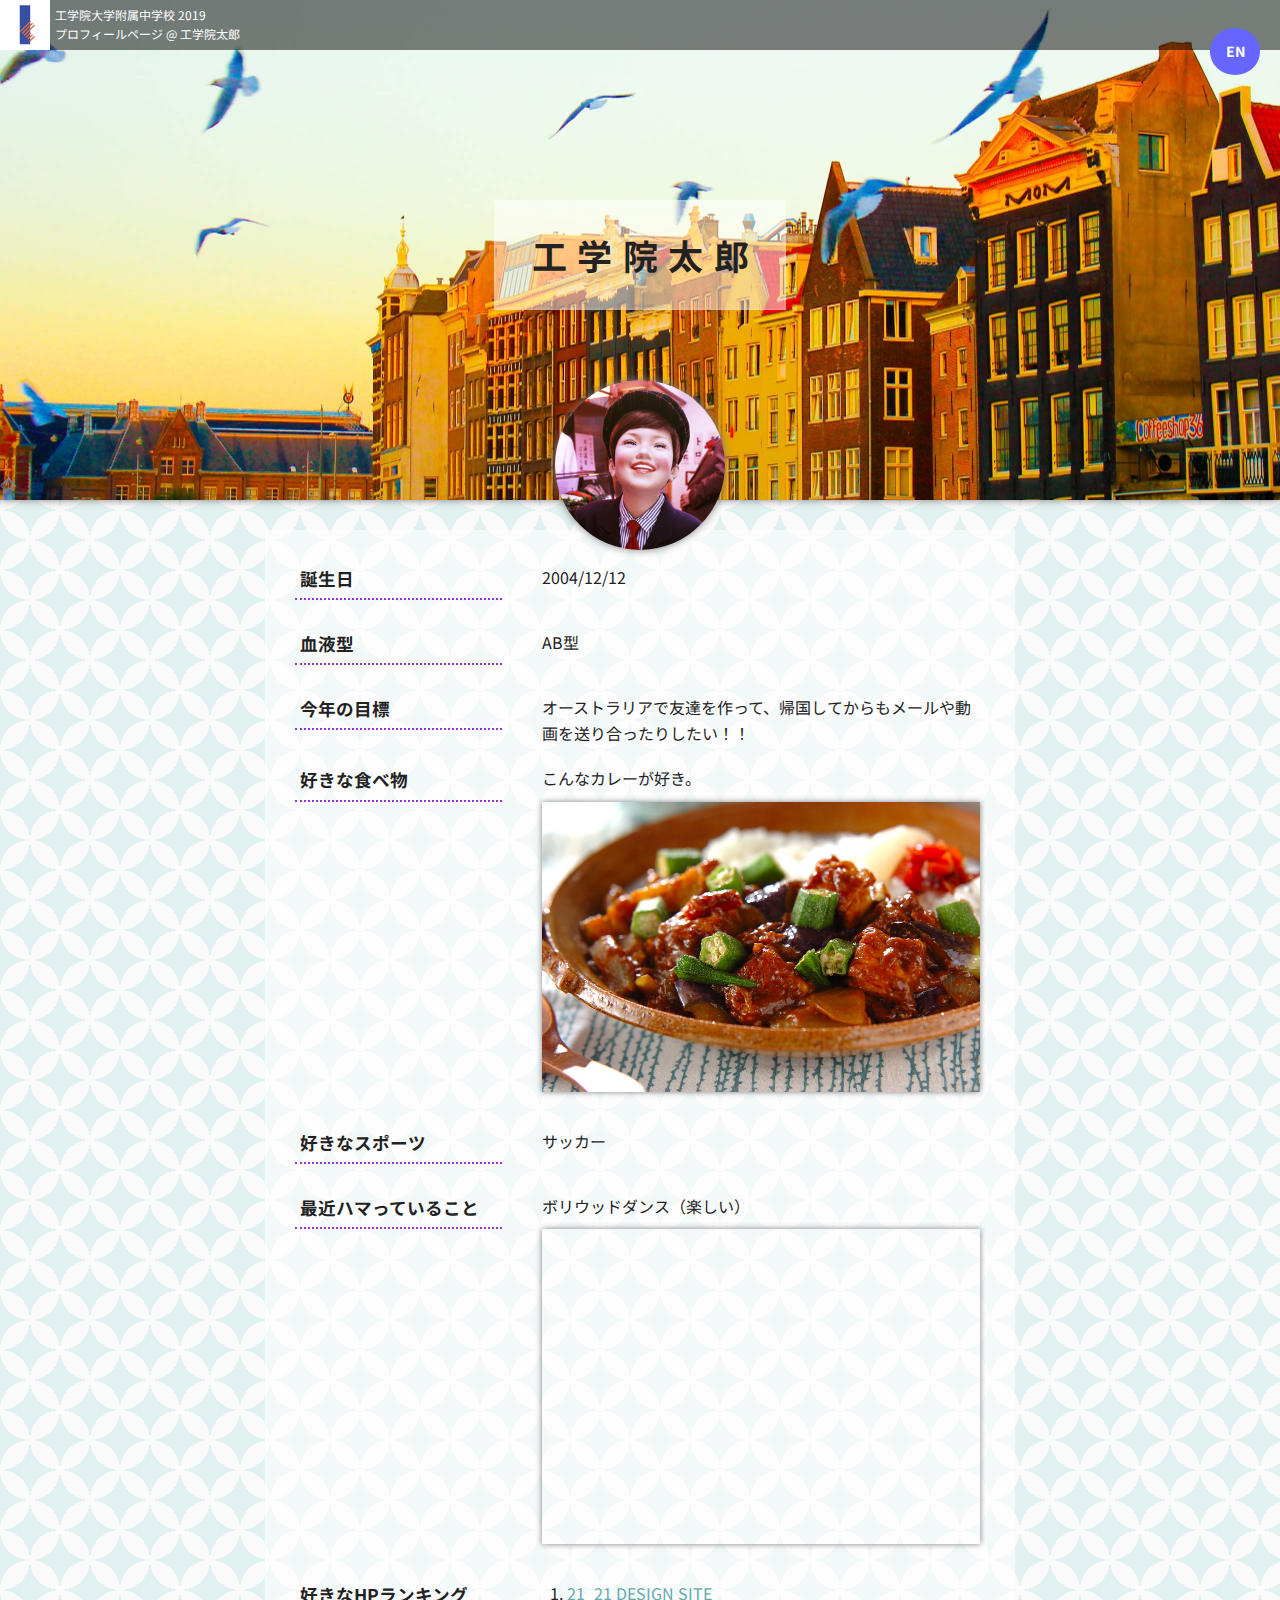
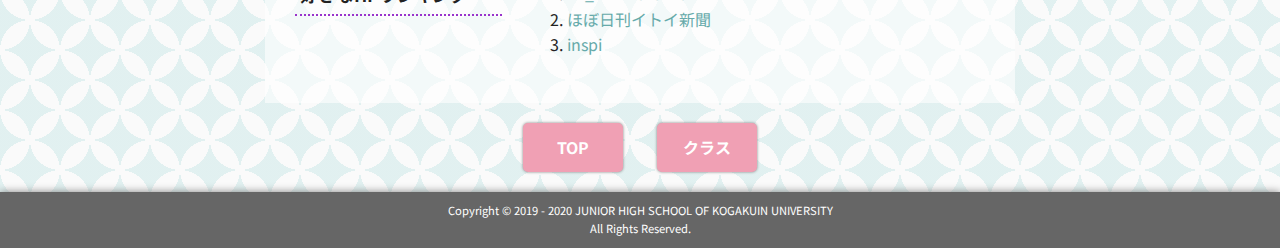
<file: index.html>
<!DOCTYPE html>

<html lang="ja">

<head>
	<meta charset="utf-8">
	<title>工学院太郎のプロフィール</title>
	<meta name="viewport" content="width=device-width">
	<meta name="keywords" content="工学院大学附属中学校,プロフィール,">
	<meta name="description" content="工学院大学附属中学校、工学院太郎のプロフィールページです。">
	<link rel="stylesheet" type="text/css" href="style.css">
	<link rel="alternate" href="en/index.html" hreflang="en" />
	<link rel="shortcut icon" href="img/favicon.ico">
	<link rel="apple-touch-icon" href="img/apple-touch-icon.png">
	<link href="https://fonts.googleapis.com/css?family=Noto+Sans+JP:100,300,400,500,700,900&amp;subset=japanese" rel="stylesheet">
</head>

<body>

	<header>
		<img src="img/kogakuin_logo.jpg" alt="工学院ロゴ" id="logo">
		<ul>
			<li>工学院大学附属中学校 2019</li>
		 	<li>プロフィールページ @ 工学院太郎</li>
		 	<li><a href="en/index.html" class="lang_btn">EN</a></li>
		</ul>
	</header>

	<article id="contents">

		<section id="name">
			<div id="name_box">
				<h1>工学院太郎</h1>
			</div>
			<figure id="area_icon">
				<img src="img/jgxxxxx.jpeg" alt="アイコン" id="icon" />
			</figure>
		</section>

		<div id="profile">
			<dl>
				<dt class="question">誕生日</dt>
					<dd class="answer">2004/12/12</dd>
				<dt class="question">血液型</dt>
					<dd class="answer">AB型</dd>
				<dt class="question">今年の目標</dt>
					<dd class="answer">オーストラリアで友達を作って、帰国してからもメールや動画を送り合ったりしたい！！</dd>
				<dt class="question">好きな食べ物</dt>
					<dd class="answer">こんなカレーが好き。<img src="img/curry.jpeg" alt="カレー" class="img_prof" /></dd>
				<dt class="question">好きなスポーツ</dt>
					<dd  class="answer">サッカー</dd>
				<dt class="question">最近ハマっていること</dt>
					<dd  class="answer">ボリウッドダンス（楽しい）
						<iframe width="560" height="315" src="https://www.youtube.com/embed/Rdj5cIbGftU" frameborder="0" allow="accelerometer; autoplay; encrypted-media; gyroscope; picture-in-picture" allowfullscreen" class="img_prof"></iframe>
					</dd>
				<dt class="question">好きなHPランキング</dt>
					<dd  class="answer">
						<ol>
							<li><a href="http://www.2121designsight.jp" target="_blank">21_21 DESIGN SITE</a></li>
							<li><a href="https://www.1101.com/home.html" target="_blank">ほぼ日刊イトイ新聞</a></li>
							<li><a href="https://inspi-news.com" target="_blank">inspi</a></li>
						</ol>
					</dd>
			</dl>
		</div>

	</article>

	<nav>
		<ul>
			<li><a href="index.html" class="nav_btn">TOP</a></li>
			<li><a href="index.html" class="nav_btn">クラス</a></li>
		</ul>
	</nav>

	<footer>
		<div><!-- /.copyright -->
			<small>Copyright &#169; 2019 - 2020 <a href="https://www.js.kogakuin.ac.jp/" target="_blank">JUNIOR HIGH SCHOOL OF KOGAKUIN UNIVERSITY</a>
			</br>All Rights Reserved.</small>
		</div>
	</footer>

</body>

</html>
</file>
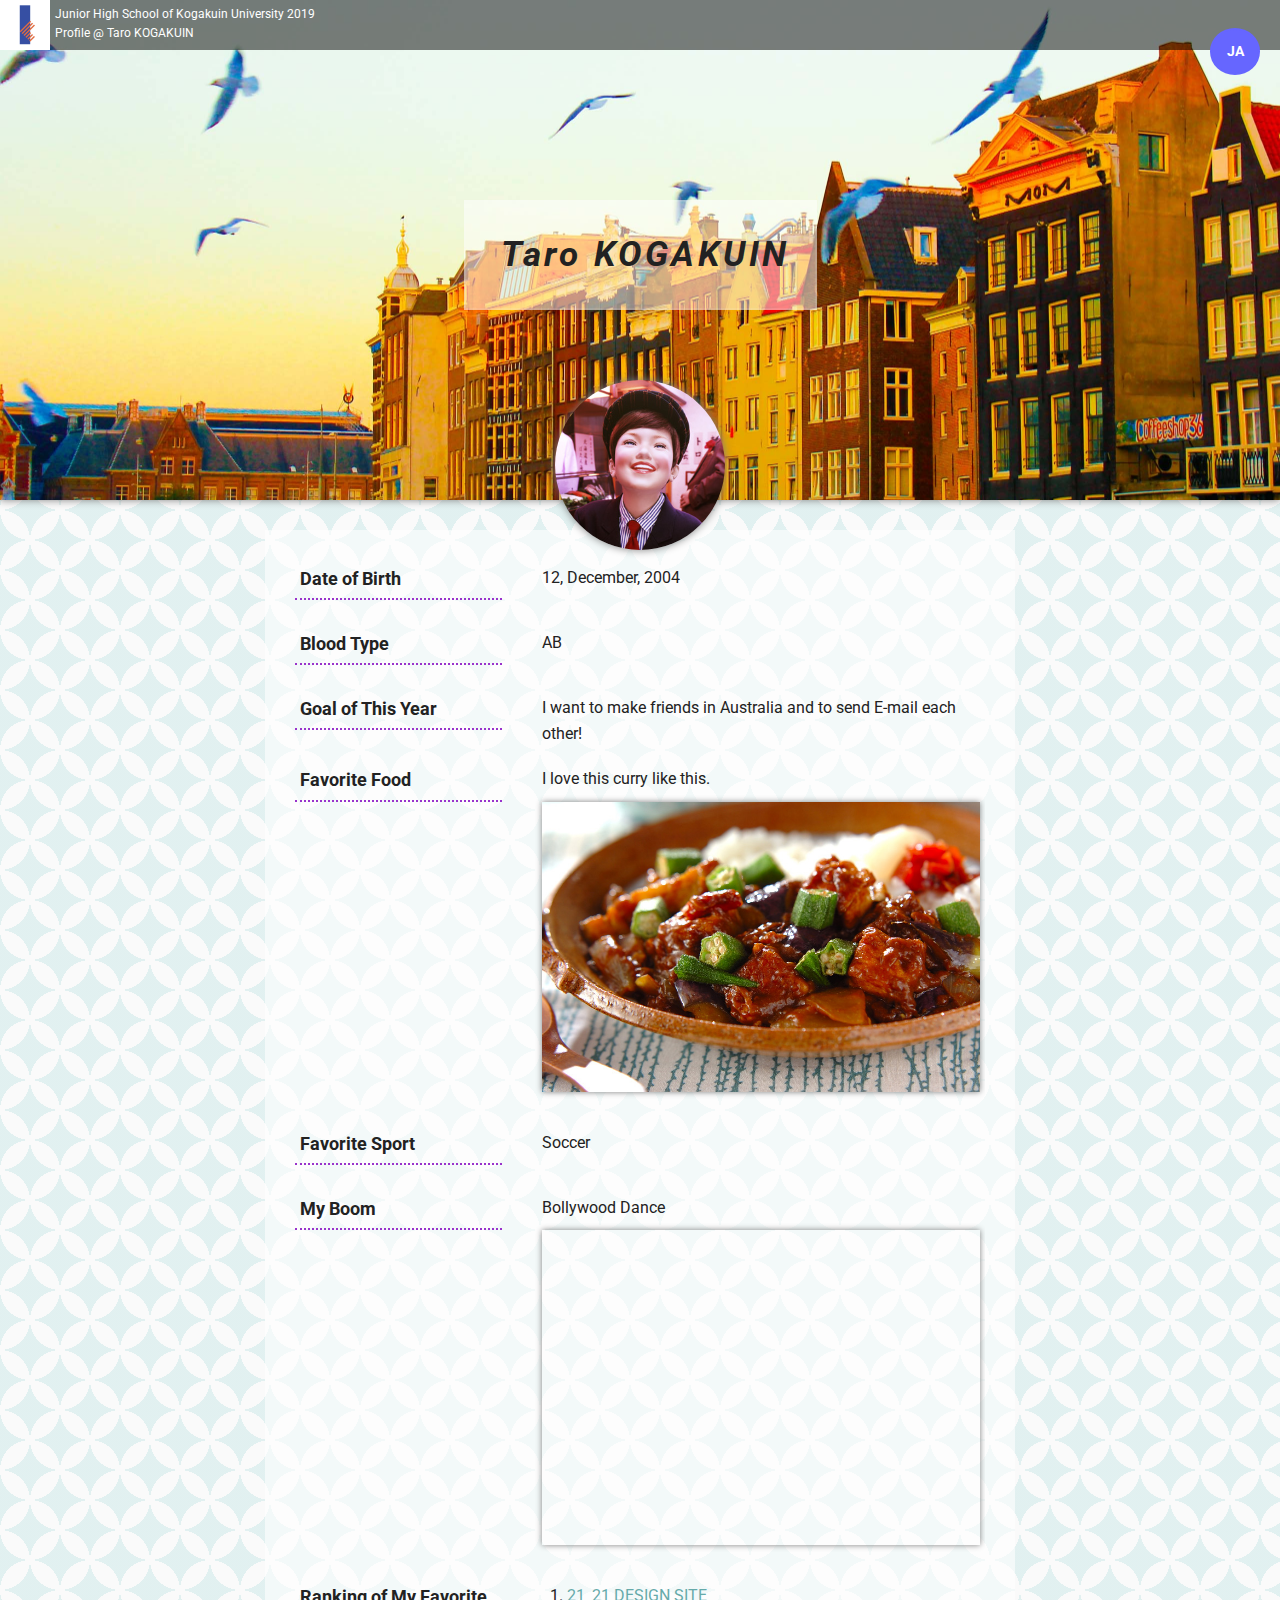
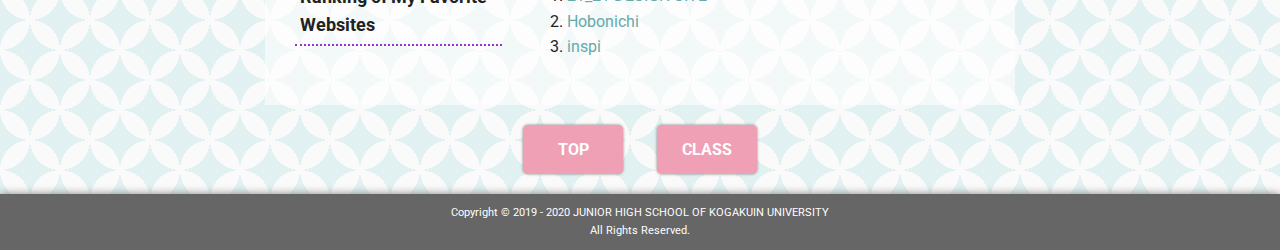
<file: en/index.html>
<!DOCTYPE html>

<html lang="en">

<head>
	<meta charset="utf-8">
	<title>Profile of Taro Kogakuin</title>
	<meta name="viewport" content="width=device-width">
	<meta name="keywords" content="Junior High School of Kogakuin University,profile">
	<meta name="description" content="This site is Taro Kogakuin's page">
	<link rel="alternate" href="../index.html" hreflang="ja" />
	<link rel="stylesheet" type="text/css" href="../style.css">
	<link rel="shortcut icon" href="../img/favicon.ico">
	<link rel="apple-touch-icon" href="../img/apple-touch-icon.png">
	<link href="https://fonts.googleapis.com/css?family=Roboto:400,400i,500,500i,700,700i" rel="stylesheet">
</head>

<body>

	<header>
		<img src="../img/kogakuin_logo.jpg" alt="unior High School of Kogakuin University's logo" id="logo">
		<ul>
			<li>Junior High School of Kogakuin University 2019</li>
		 	<li>Profile @ Taro KOGAKUIN</li>
		 	<li><a href="../index.html" class="lang_btn">JA</a></li>
		</ul>
	</header>

	<article id="contents">

		<section id="name">
			<div id="name_box">
				<h1>Taro KOGAKUIN</h1>
			</div>
			<figure id="area_icon">
				<img src="../img/jgxxxxx.jpeg" alt="icon" id="icon" />
			</figure>
		</section>

		<div id="profile">
			<dl>
				<dt class="question">Date of Birth</dt>
					<dd class="answer">12, December, 2004</dd>
				<dt class="question">Blood Type</dt>
					<dd class="answer">AB</dd>
				<dt class="question">Goal of This Year</dt>
					<dd class="answer">I want to make friends in Australia and to send E-mail each other!</dd>
				<dt class="question">Favorite Food</dt>
					<dd class="answer">I love this curry like this.<img src="../img/curry.jpeg" alt="curry" class="img_prof" /></dd>
				<dt class="question">Favorite Sport</dt>
					<dd  class="answer">Soccer</dd>
				<dt class="question">My Boom</dt>
					<dd  class="answer">Bollywood Dance<iframe width="560" height="315" src="https://www.youtube.com/embed/Rdj5cIbGftU" frameborder="0" allow="accelerometer; autoplay; encrypted-media; gyroscope; picture-in-picture" allowfullscreen" class="img_prof"></iframe></dd>
				<dt class="question">Ranking of My Favorite Websites</dt>
					<dd  class="answer">
						<ol>
							<li><a href="http://www.2121designsight.jp" target="_blank">21_21 DESIGN SITE</a></li>
							<li><a href="https://www.1101.com/home.html" target="_blank">Hobonichi</a></li>
							<li><a href="https://inspi-news.com" target="_blank">inspi</a></li>
						</ol>
					</dd>
			</dl>
		</div>

	</article>

	<nav>
		<ul>
			<li><a href="" class="nav_btn">TOP</a></li>
			<li><a href="" class="nav_btn">CLASS</a></li>
		</ul>
	</nav>

	<footer>
		<div><!-- /.copyright -->
			<small>Copyright &#169; 2019 - 2020 <a href="https://www.js.kogakuin.ac.jp/" target="_blank">JUNIOR HIGH SCHOOL OF KOGAKUIN UNIVERSITY</a>
			</br>All Rights Reserved.</small>
		</div>
	</footer>

</body>

</html>
</file>
<file: style.css>
@charset "UTF-8";

/*================================================
 *  CSSリセット
 ================================================*/
html,body,div,span,object,iframe,h1,h2,h3,h4,h5,h6,p,blockquote,pre,abbr,address,cite,code,del,dfn,em,img,ins,kbd,q,samp,small,strong,sub,sup,var,b,i,dl,dt,dd,ol,ul,li,fieldset,form,label,legend,table,caption,tbody,tfoot,thead,tr,th,td,article,aside,canvas,details,figcaption,figure,footer,header,hgroup,main,menu,nav,section,summary,time,mark,audio,video{margin:0;padding:0;border:0;outline:0;font-size:100%;vertical-align:baseline;background:transparent;font-weight:normal;}body{line-height:1}article,aside,details,figcaption,figure,footer,header,hgroup,menu,nav,section{display:block}ul{list-style:none}blockquote,q{quotes:none}blockquote:before,blockquote:after,q:before,q:after{content:none}a{margin:0;padding:0;font-size:100%;vertical-align:baseline;background:transparent}del{text-decoration:line-through}abbr[title],dfn[title]{border-bottom:1px dotted;cursor:help}table{border-collapse:collapse;border-spacing:0}hr{display:block;height:1px;border:0;border-top:1px solid #ccc;margin:1em 0;padding:0}input,select{vertical-align:middle}
*, *:before, *:after {
    -webkit-box-sizing: border-box;
       -moz-box-sizing: border-box;
         -o-box-sizing: border-box;
        -ms-box-sizing: border-box;
            box-sizing: border-box;
}

/*================================================
 *  一般・共通設定
 ================================================*/
body {
	font-size:16px;
	font-family: 'Noto Sans JP', sans-serif;
	color: #222;
	line-height:1.6;
	background-color: rgba(250,250,250,1);
	background-image:
	 radial-gradient(closest-side,
		 transparent 99.9%, rgba(200,230,230,0.5) 100%),
	 radial-gradient(closest-side,
		 transparent 99.9%, rgba(200,230,230,0.5) 100%);
	background-position: 0 0, 30px 30px;
	background-size: 60px 60px;
}

:lang(en) body{
	font-family: 'Roboto', sans-serif;
}

a{
	text-decoration: none;
}


/*================================================
 *  ヘッダー
 ================================================*/

header {
	color: #FFFFFF;
	font-size: 12px;
	background-color: rgba(0,0,0,0.5);
	text-align: left;
 	vertical-align: middle;
	position: absolute;
	z-index: 1;
	width: 100%;
	height: 50px;
	margin: 0px;
}

header ul{
  margin-top: 5px;
  margin-left: 55px;
}

#logo{
  height: 50px;
  float: left;
}

.lang_btn{
	display: inline-block;
	float: right;
	position: relative;
	bottom: 15px;
	margin-right: 20px;
	width: 50px;
	padding: 10px 10px;
	background-color: #66f;
	border: 2px #66f solid;
	border-radius: 50%;
	text-align: center;
	color: #FFF;
	font-weight: bold;
	font-size: 14px;
}

.lang_btn:hover{
	background: #c69;
	border: 2px #c69 solid;
	border-radius: 50%;
	transition: .3S;
	box-shadow: 0 0 3px gray;
}

/*================================================
 *  メイン
 ================================================*/

#name {
	width: 100%;
	height: 500px;
	text-align: center;
	background-image: url("img/wall.jpeg");
	background-position: center center;
	background-repeat: no-repeat;
 	background-size: cover;
 	position: relative;
 	box-shadow: 0 0 8px gray;
}

#name_box{
	width: 100%;
	text-align:  center;
}

h1 {
	font-size: 35px;
	font-weight: bold;
	background-color: rgba(255,255,255,0.5);
	letter-spacing: 0.3em;
	text-indent: 0.3em;
	padding: 25px;
	display: inline-block;
	position: relative;
	top: 200px;
	border: 2px rgba(255,255,255,0.1) solid;
}

:lang(en) h1{
	font-style: italic;
	letter-spacing: 0.1em;
}

#area_icon{
	float: left;
 	position: absolute;
 	top: 380px;
 	width: 100%;
}

#icon{
	border-radius: 50%;
 	height: 170px;
 	width: 170px;
 	box-shadow: 0 0 8px gray;
 	object-fit: cover;
}

#profile, nav{
	width:100%;
	max-width: 750px;
	margin: auto;
}

#profile {
	margin-top: 30px;
	padding: 30px;
	font-size: 16px;
	background-color: rgba(255,255,255,0.6);
}

dl {
	width: 100%;
	overflow: hidden;
}

.question{
	display: block;
	width: 30%;
	float: left;
	font-weight: bold;
	border-bottom: #9933cc 2px dotted;
	font-size: 110%;

}

.question, .answer{
	padding: 5px;
	margin-bottom: 10px;
}

.answer{
	margin-left: 35%;
	width: 65%;
}
.answer:after{
	display: block;
	content: "";
	clear: both;
}

.img_prof{
	width: 100%;
 	margin: 10px 0px;
 	background-position: center center;
 	box-shadow: 0 0 6px gray;
}

.answer ul, .answer ol{
	margin-left: 25px;
}

.answer ul li{
	list-style-type: disc;
}

.answer a{
	text-decoration: none;
	color: #6aa;
}

.answer a:hover{
	color: #f88;
}

/*================================================
 *  グローバルナビゲーション
 ================================================*/

nav{
	width: 100%;
 	margin: 10px auto;
}

nav ul{
	margin: auto;
	text-align: center;
}

nav li{
 	font-weight: bold;
 	display: inline-block;
 	text-align: center;
 	font-weight: bold;
 	margin: 10px 15px;
}

.nav_btn{
	position: relative;
	display: inline-block;
	font-weight: bold;
 	padding: 10px;
	text-decoration: none;
	color: #333;
	transition: .4s;
	width: 100px;
	background-color: rgba(240,160,180,1.0);
	color: #FFF;
	border: 2px rgba(240,160,180,1.0) solid;
	border-radius: 5px;
	transition: .4S;
	box-shadow: 0 0 3px gray;
}

.nav_btn:hover{
	color: rgba(240,160,180,1.0);
	border: 2px rgba(240,160,180,1.0) solid;
	background-color: #FFF;
	box-shadow: 0 0 3px gray;
}


/*================================================
 *  フッター
 ================================================*/

footer {
 	color: #ffffff;
 	font-size: 0.7em;
	text-align: center;
	background-color: #666666;
	padding: 10px;
	box-shadow: 0 0 8px gray;
}

footer a{
	color: #fff;
	text-decoration: none;
}

footer a:hover{
	color: #F69;
}

/*================================================
 *  ページトップへの戻り
 ================================================*/



/*================================================
 *  タブレット/スマートフォン向けデザイン
 ================================================*/
/* スクロールバーを考慮して20px大きいサイズで切り替え */
@media screen and (max-width:799px) {
	body {
		box-sizing:border-box;
		padding: 0px;
	}

}

@media screen and (max-width:480px){
	h1{
		font-size: 30px;
	}

	header {
		width:100%;
	}

	#profile{
		padding-top: 40px;
	}

	.question{
		float: none;
		overflow: visible;
		width: 100%;
		text-align: center;
	}

	.answer{
		float: none;
		overflow: visible;
		width: 100%;
		margin-left: 0%;
		margin-bottom: 15px;
		text-align: center;
	}

	.img_prof{
		width: 100%;
	}

	nav li{
		margin: 10px 5px;
	}

}
</file>
